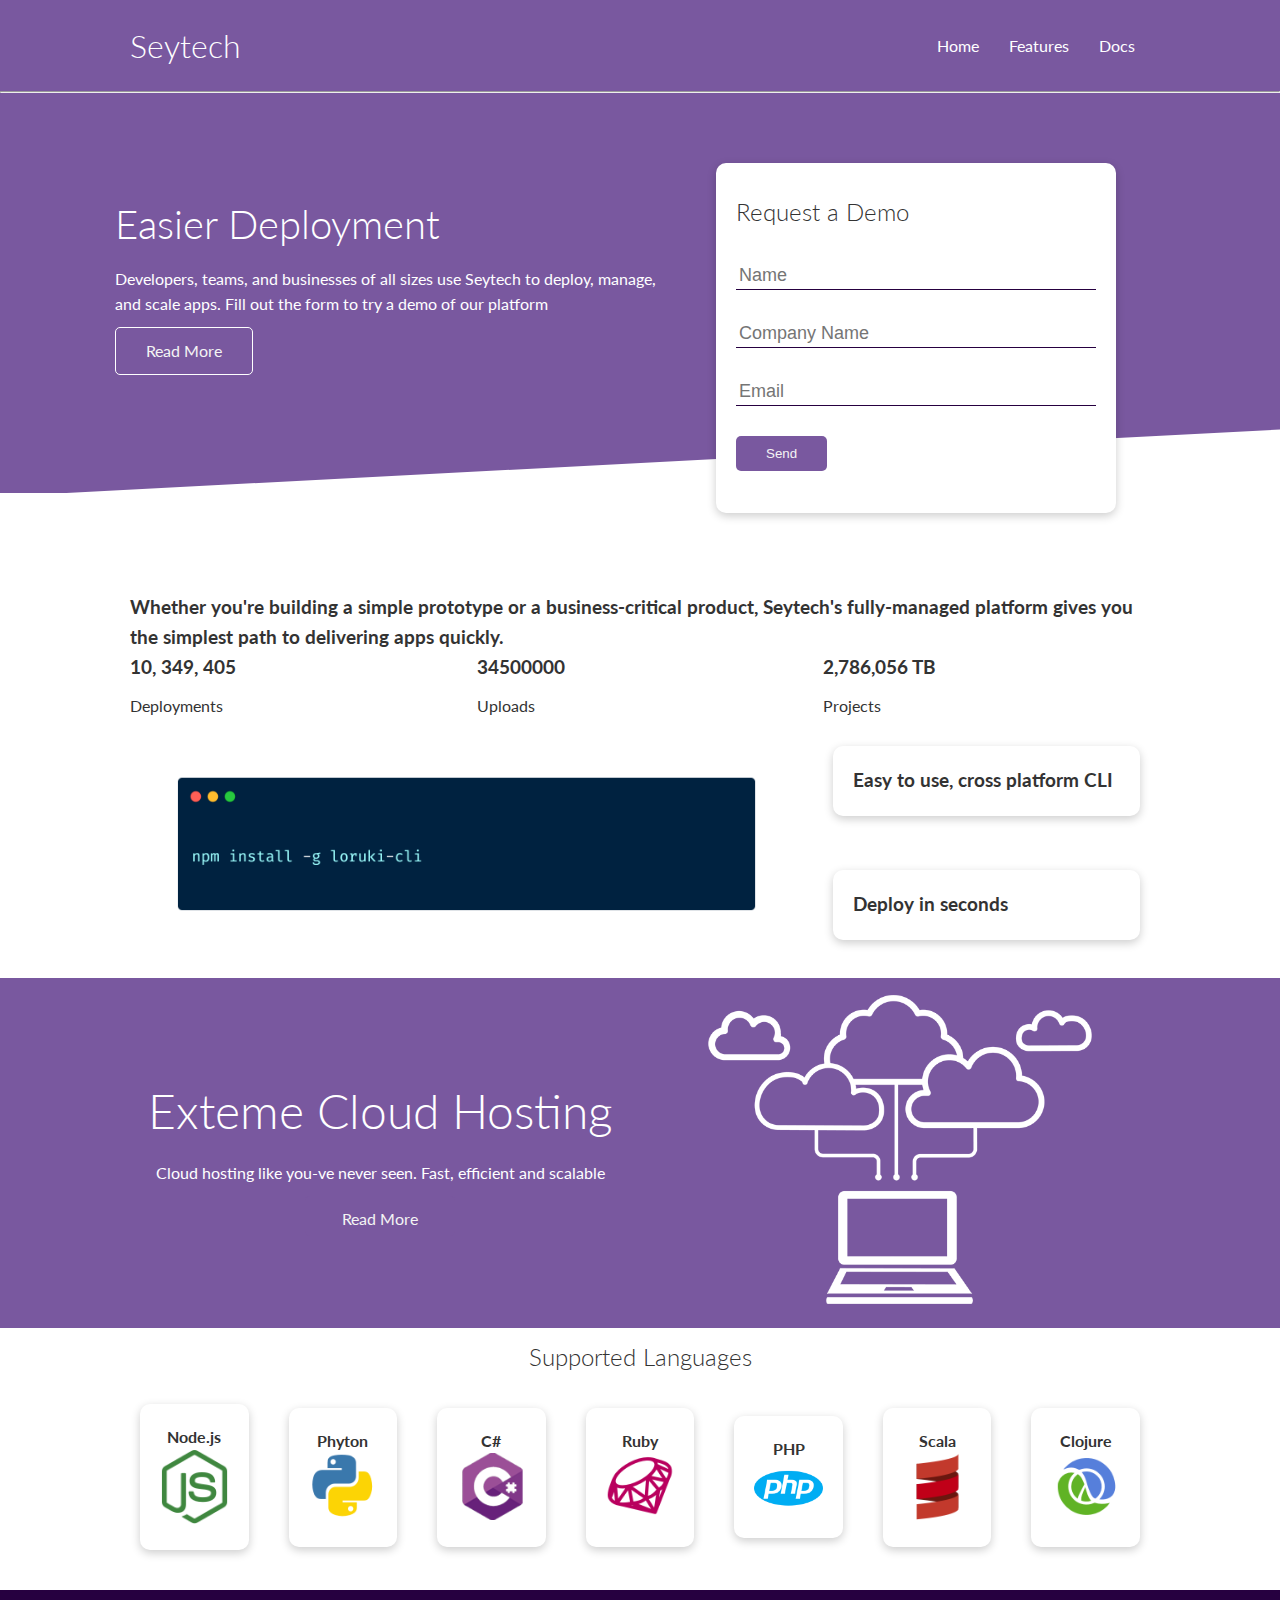
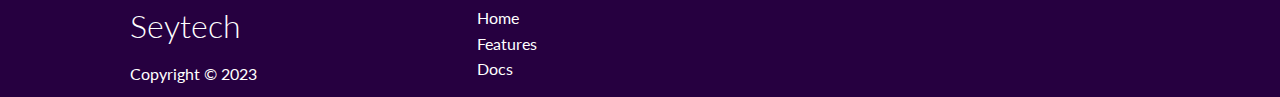
<file: index.html>
<!DOCTYPE html>
<html lang="en">
<head>
    <meta charset="UTF-8">
    <meta http-equiv="X-UA-Compatible" content="IE=edge">
    <meta name="viewport" content="width=device-width, initial-scale=1.0">
    <link rel="stylesheet" href="https://cdnjs.cloudflare.com/ajax/libs/font-awesome/6.4.0/css/all.min.css" integrity="sha512-iecdLmaskl7CVkqkXNQ/ZH/XLlvWZOJyj7Yy7tcenmpD1ypASozpmT/E0iPtmFIB46ZmdtAc9eNBvH0H/ZpiBw==" crossorigin="anonymous" referrerpolicy="no-referrer" />
    <link rel="stylesheet" href="style.css">
    <title>Document</title>
</head>

  <body>

  <!--     navbar -->
  <section class="navbar">
    <div class="container flex">
      <h1 class="logo">Seytech</h1>
      <nav>
        <ul>
          <li><a href="#">Home</a></li>
          <li><a href="features.html" target="_blank">Features</a></li>
          <li><a href="docs.html" target="_blank">Docs</a></li>
        </ul>
      </nav>
    </div>
  </section>
<hr>
  <!--   Showcase -->
  <section class="showcase">
    <div class="container grid">
      <div class="showcase-text">
        <h1>Easier Deployment</h1>
        <p>
          Developers, teams, and businesses of all sizes use Seytech to deploy, manage, and scale apps. Fill out the form to try a demo of our platform
        </p>
        <a href="features.html" target="_blank" class="btn btn-outline">Read More</a>
      </div>
      <div class="showcase-form card">
        <h2>Request a Demo</h2>
        <form>
          <div class="form-control">
            <input type="text" placeholder="Name" required>
          </div>
          <div class="form-control">
            <input type="text" placeholder="Company Name" required>
          </div>
          <div class="form-control">
            <input type="email" placeholder="Email" required>
          </div>
          <input type="submit" value="Send" class="btn btn-primary">
        </form>
      </div>
    </div>
  </section>

  <!--   Stats -->
  <section class="stats">
    <div class="container">
      <h3 class="stats-heading text-center">Whether you're building a simple prototype or a business-critical product, Seytech's fully-managed platform gives you the simplest path to delivering apps quickly. </h3>
      <div class="grid grid-3 text-center my-4">
        <div>
          <i class="fa-solid fa-server fa-2xl"></i>
          <h3>10, 349, 405</h3>
          <p class="text-secondary">Deployments</p>
        </div>
        <div>
          <i class="fa-solid fa-upload fa-2xl"></i>
          <h3>34500000</h3>
          <p class="text-secondary">Uploads</p>
        </div>
        <div>
          <i class="fa-solid fa-project-diagram fa-2xl"></i>
          <h3>2,786,056 TB</h3>
          <p class="text-secondary">Projects</p>
        </div>
      </div>
    </div>
  </section>
  <!-- CLI Command Line Interface -->
  <section class="cli">
    <div class="container grid">
      <img src="images/cli.png" alt="cli image">
      <div class="card">
        <h3>Easy to use, cross platform CLI</h3>
      </div>
      <div class="card">
        <h3>Deploy in seconds</h3>
      </div>
    </div>
  </section>
  <!-- Cloud section -->
  <section class="cloud mt-20">
    <div class="container grid">
      <div class="description">
        <h1 class="lg-text">Exteme Cloud Hosting</h1>
        <p>Cloud hosting like you-ve never seen. Fast, efficient and scalable</p>
        <a href="features.html" class="btn btn-dark">Read More</a>
      </div>
      <img src="images/cloud.png" alt="cloud image">
    </div>
  </section>

  <!-- Languages -->
  <section class="languages">
    <div class="container">
      <h2 class="languagetext">Supported Languages</h2>
      <div class="icons grid">
        <div class="card">
          <h4>Node.js</h4><img src="images/logos/node.png" alt="Node.js">
        </div>
        <div class="card">
          <h4>Phyton</h4><img src="images/logos/python.png" alt="Phyton">
        </div>
        <div class="card">
          <h4>C#</h4><img src="images/logos/csharp.png" alt="C#">
        </div>
        <div class="card">
          <h4>Ruby</h4><img src="images/logos/ruby.png" alt="Ruby">
        </div>
        <div class="card">
          <h4>PHP</h4><img src="images/logos/php.png" alt="PHP">
        </div>
        <div class="card">
          <h4>Scala</h4><img src="images/logos/scala.png" alt="Scala">
        </div>
        <div class="card">
          <h4>Clojure</h4><img src="images/logos/clojure.png" alt="Clojure">
        </div>
      </div>
    </div>
  </section>
  <!--   Footer -->
  <footer class="footer">
    <div class="container grid grid-3">
      <div>
        <h1>Seytech</h1>
        <p>Copyright © 2023</p>
      </div>
      <nav class="footernav">
        <ul>
          <li><a href="#">Home</a></li>
          <li><a href="features.html">Features</a></li>
          <li><a href="docs.html">Docs</a></li>
        </ul>
      </nav>
      <div class="social grid-3">
        <a href="#"><i class="fa-brands fa-github fa-xl"></i></a>
        <a href=""><i class="fa-brands fa-facebook fa-xl"></i></a>
        <a href=""><i class="fa-brands fa-twitter fa-xl"></i></a>
        <a href=""><i class="fa-brands fa-instagram fa-xl"></i></a>
      </div>
    </div>
  </footer>
</body>

</html>
</file>
<file: style.css>
@import url("https://fonts.googleapis.com/css2?family=Lato:wght@300&display=swap");

:root {
  --primary-color: #79589f;
  --secondary-color: #6e5baa;
  --dark-color: #260040;
  --light-color: #f4f4f4;
  --shadow: 0 3px 10px rgba(0, 0, 0, 0.2);
  --text-color: #333;
  --success-color: #5cb85c;
  --error-color: #d9534f;
}

* {
  box-sizing: border-box;
  padding: 0;
  margin: 0;
}  

  body {
    font-family: "Lato", sans-serif;
    color: var(--text-color);
    line-height: 1.6;
}

ul {
  list-style-type: none;
}

a{
  text-decoration: none;
  color: var(--text-color);
}
h1, h2 {
  font-weight: 300;
  margin: 10px 0;
}

p {
  margin: 10px 0;
}

img {
  width: 100%;
}

/* navbar */

.navbar {
  background-color: var(--primary-color);
  color: #fff;
  padding: 10px;
}

.navbar a {
  color: #fff;
  padding: 10px;
  margin: 0 5px;
}

.navbar a:hover {
  border-bottom: 2px solid #fff;
}

.navbar .flex {
  justify-content: space-between;
}

.navbar ul {
  display: flex;
}

/* showcase */

.showcase {
  height: 400px;
  background-color: var(--primary-color);
  color: #fff;
  position: relative;
  transition: transform;
}

.showcase h1 {
  font-size: 40px;
}

.showcase .grid {
  grid-template-columns: 55% 45%;
  gap: 30px;
  overflow: visible;
}

.showcase-text {
  animation: slideInFromLeft 1s ease-in; 
} /* easy-in - starts slowly and then speed up; easy-out - starts fast and then slows down*/

.showcase-form {
  animation: slideInFromRight 1s ease-in; 
  position: relative; 
  top: 60px;
  height: 350px;
  width: 400px;
  padding: 40px; 
}

.showcase-form input[type="text"], 
.showcase-form input[type="email"] {
  border: 0;
  border-bottom: 1px solid var(--dark-color);
  width: 100%;
  font-size: 18px;
  padding: 3px;
}

.form-control {
  margin: 30px 0;
}

.showcase::before {
  content: "";
  height: 100px;
  position: absolute;
  bottom: -70px;
  right: 0;
  left: 0;
  background-color: #fff;
  transform: skewY(-3deg);
}

/* Stats */

.stats {
  padding-top: 100px;
}

/* CLI */
.cli .grid {
    grid-template-columns: repeat(3, 1fr);
    grid-template-rows: repeat(2, 1fr);
}

.cli .grid > *:first-child {
    grid-column: 1 / span 2;
    grid-row: 1 / 3;
}

/* cloud */
section.cloud {
    height: 350px;
    background-color: var(--primary-color);
    color: #fff;
}

.lg-text {
    font-size: 3rem;
}

.cloud .description {
  text-align: center;
}

.mt-20 {
    margin-top: 20px;
}

 .btn-dark {
    width: 150px;
    height: 40px;
    display: inline-block;
    background-color: var(--dark-color);
    border-radius: 5px;
    color: #fff;
    padding: 6px;
 }

 /* languages  */

.languages .grid{
    grid-template-columns: repeat(7, 1fr);
}

.languages .card {
    text-align: center;
    margin: 18px 10px 40px;
    transition: transform 0.2s ease-in;
}

.languages .card:hover {
  transform: translate(0, -10px);
}

.languagetext {
  text-align: center;
}

.card {
    background-color: #fff;
    border-radius: 10px;
    box-shadow: 0 3px 10px rgba(0, 0, 0, 0.2);
    padding: 20px;
    margin: 10px;
    color: #333;
}

/* footer */

.footer {
  background-color: var(--dark-color);
  color: #fff;
}

nav a {
  color: #fff;
}

.footer .social a {
    margin: 0 10px;
  
}

.social a {
  color: #fff;
}




/* utilities(class name that we use a couple times) */

.container {
  max-width: 1100px;
  margin: auto;
  padding: 0 40px;
  overflow: auto;
}

.card {
  background-color: #fff;
  border-radius: 10px;
  box-shadow: var(--shadow);
  padding: 20px;
  margin: 10px;
  color: var(--text-color);
}

.btn {
  display: inline-block;
  padding: 10px 30px;
  background-color: var(--primary-color);
  cursor: pointer;
  border: none;
  border-radius: 5px;
  color: var(--light-color)
}

.btn-outline {
  background-color: transperent;
  border: 1px solid #fff;
}

.btn:hover {
  transform: scale(0.95);
}

.flex {
  display: flex;
  justify-content: center;
  align-items: center;
}

.grid {
  display: grid;
  grid-template-columns: repeat(2, 1fr); /*(2columns of 1 fr it devide the page in 2 section 50%/50%)*/
  gap: 20px;
  justify-content: center;
  align-items: center;
}

.grid-3 {
  grid-template-columns: repeat(3, 1fr);
}

/* animation */

@keyframes slideInFromLeft {
  0% {
    transform: translateX(-100%);
  }
  100% {
    transform: translateX (0);
  }
}

@keyframes slideInFromRight {
  0% {
    transform: translateX(100%);
  }
  100% {
    transform: translateX (0);
  }
}



/* flex-direction - row
main-axis => x-axis (horizontal)
cross-axis => y-axis(vertical)

flex-direction - column
main-axis => y-axis (vertical)
cross-axis => x-axis(horizontal) 

justify-content always controls main-axis
align-items alwasy controls cross axis

so always check your flex-direction first*/
</file>
